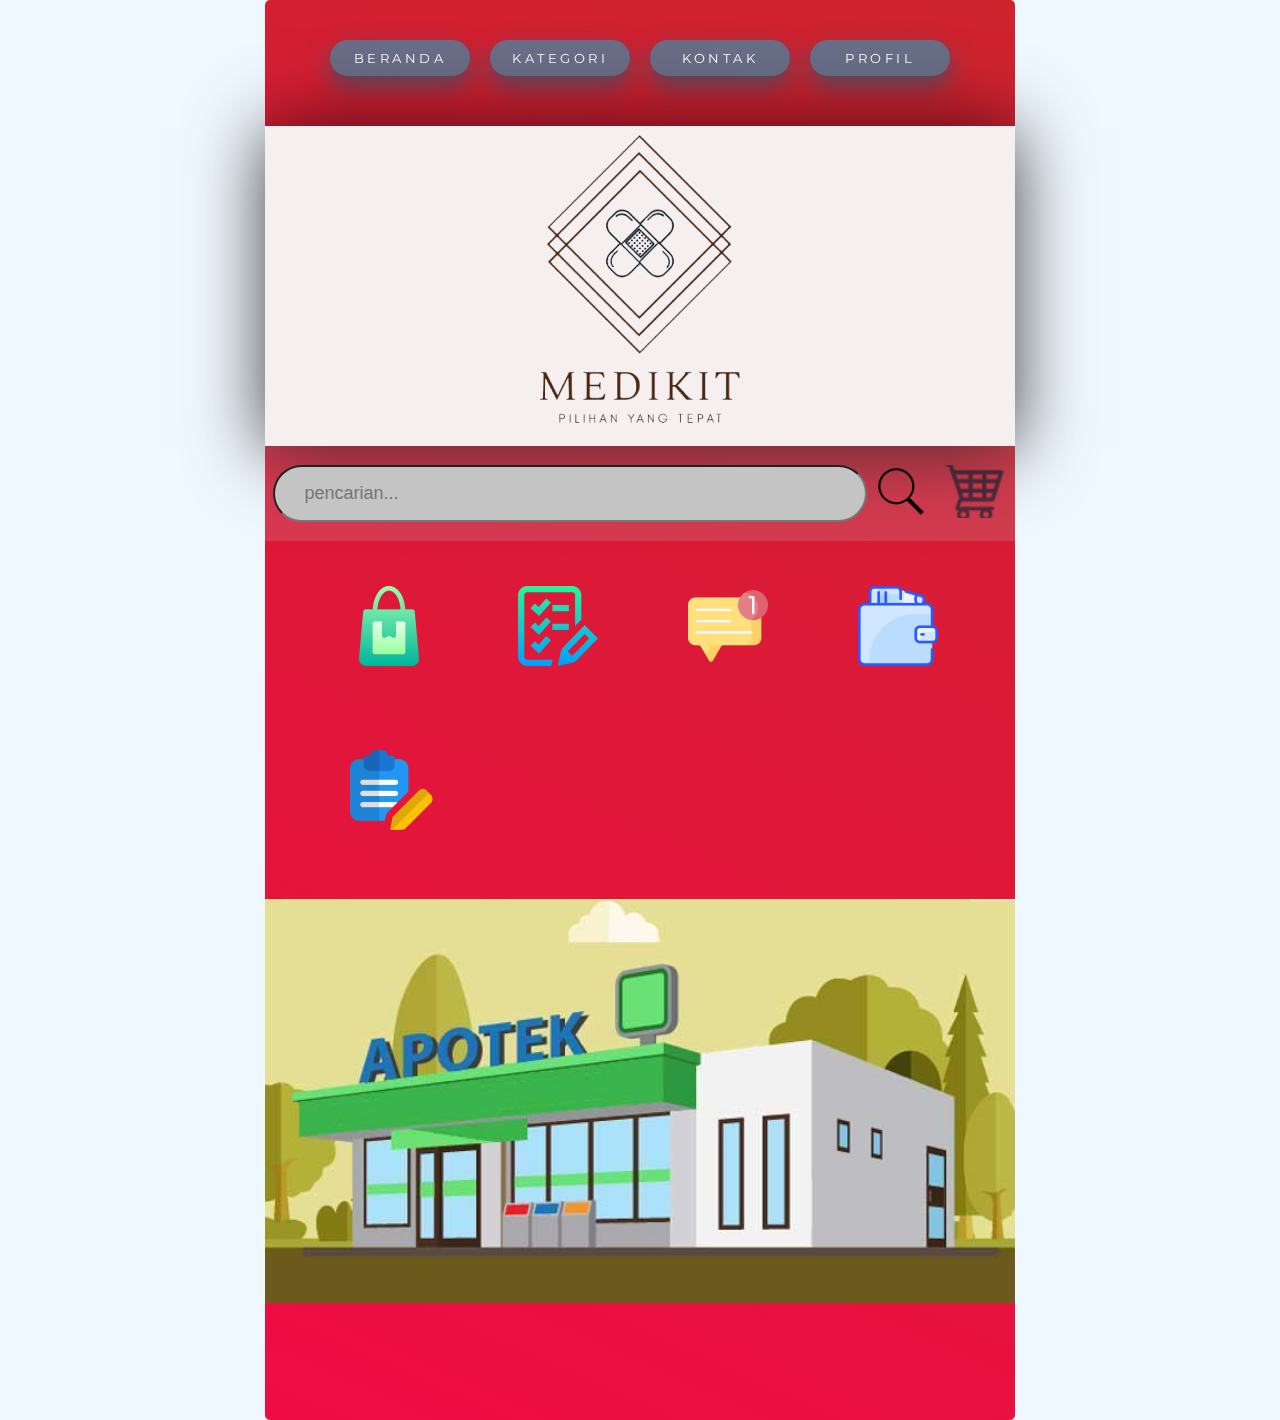
<file: index.html>
<!DOCTYPE html>
<html lang="en">
<head>
    <meta charset="UTF-8">
    <meta name="viewport" content="width=device-width, initial-scale=1.0">

    <link rel="shortcut icon" href="img/logo-medikit.png" type="image/x-icon">

    <link href="https://fonts.googleapis.com/css2?family=Montserrat:wght@400;500;600&display=swap" rel="stylesheet">
    <link href="https://fonts.googleapis.com/css2?family=Roboto&display=swap" rel="stylesheet">
    
    <link rel="stylesheet" href="css/style.css">

    <title>Medikit</title>
</head>
<body>
    <div class="container">
        <header>
            <nav>
                <a href="">Beranda</a>
                <a href="kategori.html">Kategori</a>
                <a href="">Kontak</a>
                <a href="">Profil</a>
            </nav>
        </header>
        <div class="jumbotron">
            <img src="img/logo-medikit.png">
        </div>
        <div class="main-1">
            <input type="text" placeholder="pencarian...">
            <a href=""><img src="img/search.png" alt=""></a>
            <a href=""><img src="img/kart.png" alt=""></a>
        </div>
        <div class="main-2">
            <a href=""><img src="img/bag.png" alt=""></a>
            <a href=""><img src="img/resep.png" alt=""></a>
            <a href=""><img src="img/notification.png" alt=""></a>
            <a href=""><img src="img/wallet.png" alt=""></a>
            <a href=""><img src="img/artikel.png" alt=""></a>
        </div>
        <div class="main-3">
            <img src="img/apotek.png" alt="">
        </div>
    </div>
</body>
</html>
</file>
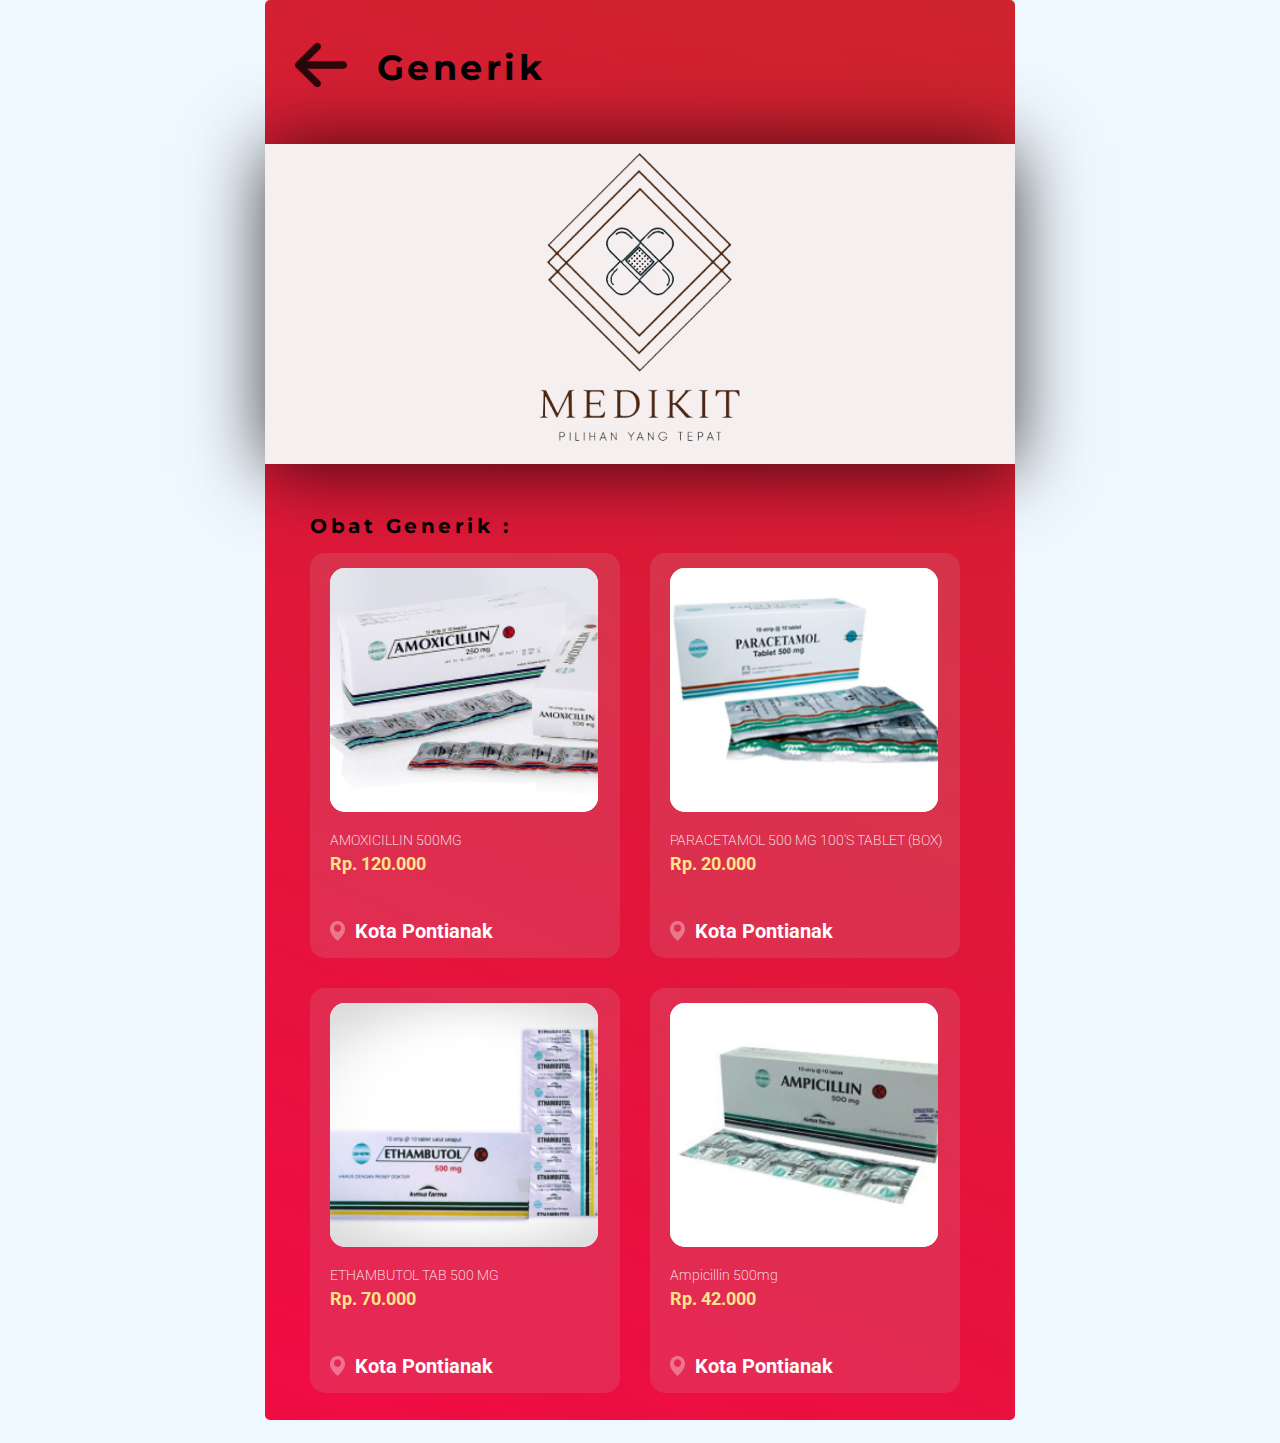
<file: page-generik.html>
<!DOCTYPE html>
<html lang="en">
<head>
    <meta charset="UTF-8">
    <meta name="viewport" content="width=device-width, initial-scale=1.0">
    <title>Medikit - Obat Herbal</title>

    <link rel="shortcut icon" href="img/logo-medikit.png" type="image/x-icon">

    <link href="https://fonts.googleapis.com/css2?family=Montserrat:wght@400;500;600&display=swap" rel="stylesheet">
    <link href="https://fonts.googleapis.com/css2?family=Roboto&display=swap" rel="stylesheet">
    
    <link rel="stylesheet" href="css/style.css">
</head>
<body>
    <div class="container">
        <header class="header">
            <a href="page-obat.html"><img src="img/back.png"></a>
            <h2>Generik</h2>
        </header>
        <div class="jumbotron">
            <img src="img/logo-medikit.png">
        </div>
        <div class="main-2">
            <div class="main-list">
                <h3>Obat Generik :</h3>
                <div class="card">
                    <div class="card-content">
                        <div class="img">
                            <img src="img/generik/generik-1.png">
                        </div>
                        <p>AMOXICILLIN 500MG</p>
                        <h4>Rp. 120.000</h4>
                        <span>
                            <img src="img/subtract.png">
                            <h3>Kota Pontianak</h3>
                        </span>
                    </div>
                    <div class="card-content">
                        <div class="img">
                            <img src="img/generik/generik-2.png">
                        </div>
                        <p>PARACETAMOL 500 MG 100'S TABLET (BOX)</p>
                        <h4>Rp. 20.000</h4>
                        <span>
                            <img src="img/subtract.png">
                            <h3>Kota Pontianak</h3>
                        </span>
                    </div>
                    <div class="card-content">
                        <div class="img">
                            <img src="img/generik/generik-3.png">
                        </div>
                        <p>ETHAMBUTOL TAB 500 MG</p>
                        <h4>Rp. 70.000</h4>
                        <span>
                            <img src="img/subtract.png">
                            <h3>Kota Pontianak</h3>
                        </span>
                    </div>
                    <div class="card-content">
                        <div class="img">
                            <img src="img/generik/generik-4.png">
                        </div>
                        <p>Ampicillin 500mg</p>
                        <h4>Rp. 42.000</h4>
                        <span>
                            <img src="img/subtract.png">
                            <h3>Kota Pontianak</h3>
                        </span>
                    </div>
                </div>
            </div>
        </div>
    </div>
    
</body>
</html>
</file>
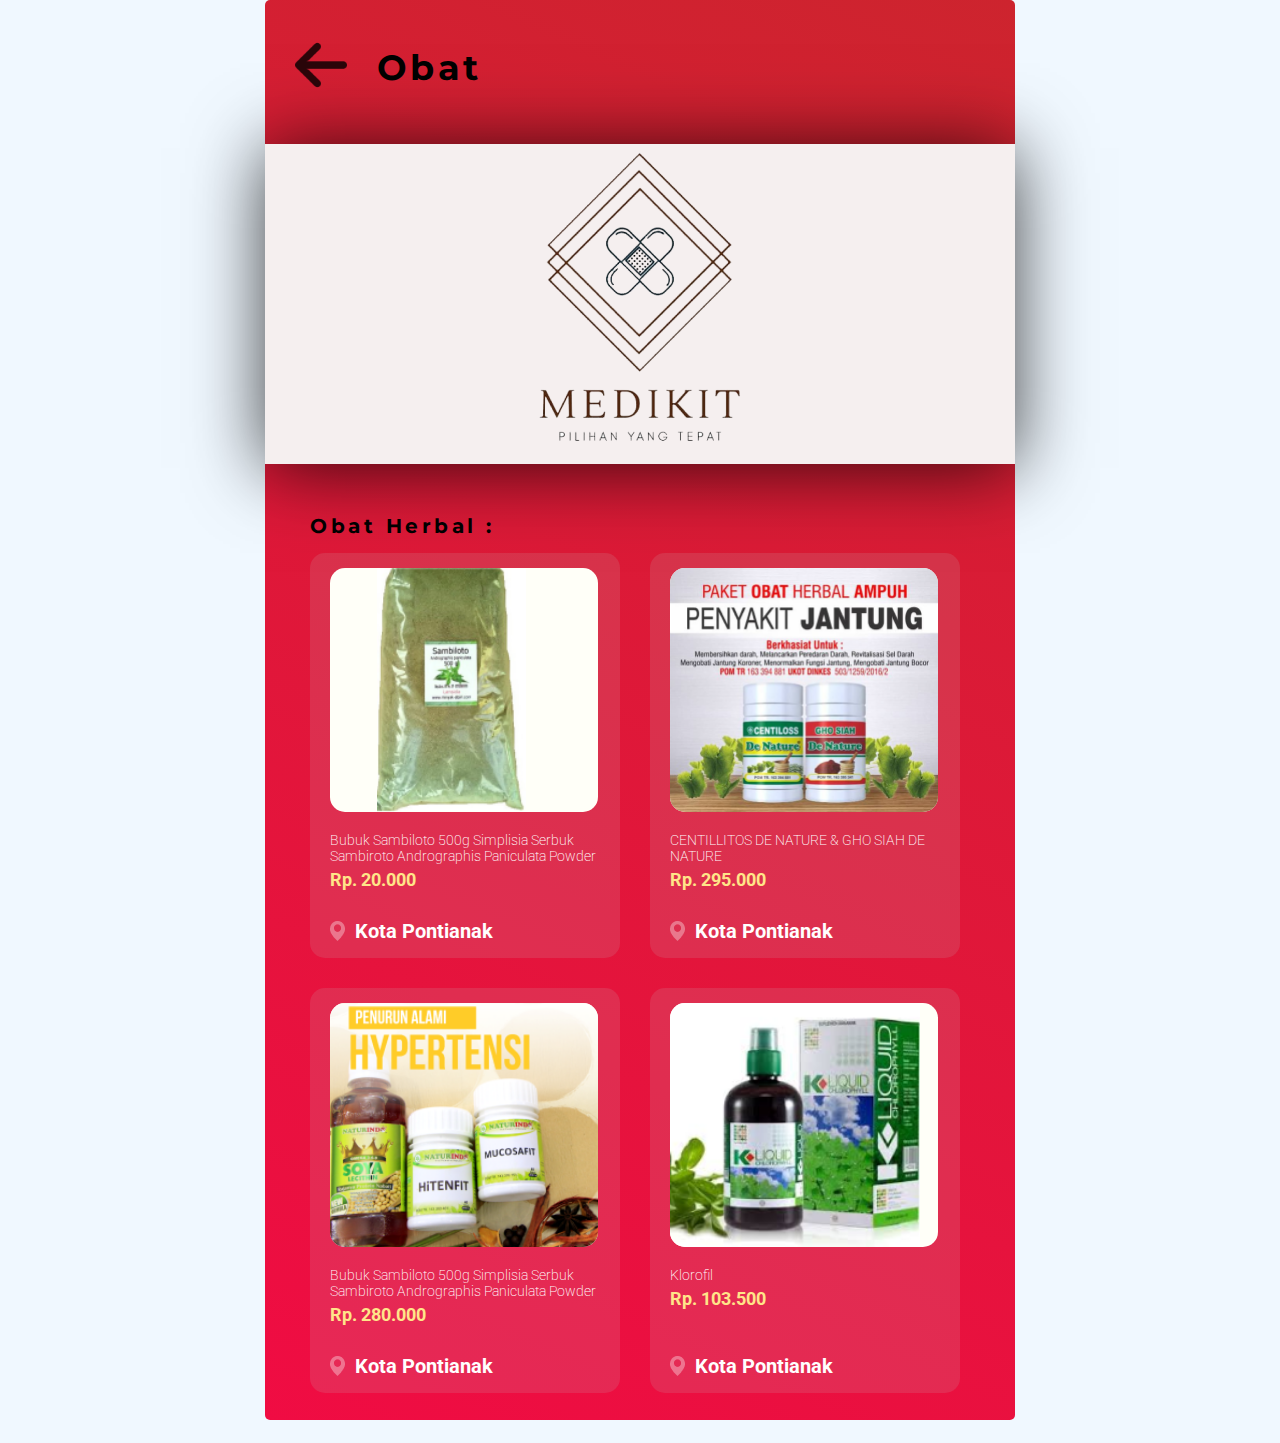
<file: page-herbal.html>
<!DOCTYPE html>
<html lang="en">
<head>
    <meta charset="UTF-8">
    <meta name="viewport" content="width=device-width, initial-scale=1.0">
    <title>Medikit - Obat Herbal</title>

    <link rel="shortcut icon" href="img/logo-medikit.png" type="image/x-icon">

    <link href="https://fonts.googleapis.com/css2?family=Montserrat:wght@400;500;600&display=swap" rel="stylesheet">
    <link href="https://fonts.googleapis.com/css2?family=Roboto&display=swap" rel="stylesheet">
    
    <link rel="stylesheet" href="css/style.css">
</head>
<body>
    <div class="container">
        <header class="header">
            <a href="page-obat.html"><img src="img/back.png"></a>
            <h2>Obat</h2>
        </header>
        <div class="jumbotron">
            <img src="img/logo-medikit.png">
        </div>
        <div class="main-2">
            <div class="main-list">
                <h3>Obat Herbal :</h3>
                <div class="card">
                    <div class="card-content">
                        <div class="img">
                            <img src="img/herbal/herbal-1.png">
                        </div>
                        <p>Bubuk Sambiloto 500g Simplisia Serbuk Sambiroto Andrographis Paniculata Powder</p>
                        <h4>Rp. 20.000</h4>
                        <span>
                            <img src="img/subtract.png">
                            <h3>Kota Pontianak</h3>
                        </span>
                    </div>
                    <div class="card-content">
                        <div class="img">
                            <img src="img/herbal/herbal-2.png">
                        </div>
                        <p>CENTILLITOS DE NATURE & GHO SIAH DE NATURE</p>
                        <h4>Rp. 295.000</h4>
                        <span>
                            <img src="img/subtract.png">
                            <h3>Kota Pontianak</h3>
                        </span>
                    </div>
                    <div class="card-content">
                        <div class="img">
                            <img src="img/herbal/herbal-3.png">
                        </div>
                        <p>Bubuk Sambiloto 500g Simplisia Serbuk Sambiroto Andrographis Paniculata Powder</p>
                        <h4>Rp. 280.000</h4>
                        <span>
                            <img src="img/subtract.png">
                            <h3>Kota Pontianak</h3>
                        </span>
                    </div>
                    <div class="card-content">
                        <div class="img">
                            <img src="img/herbal/herbal-4.png">
                        </div>
                        <p>Klorofil</p>
                        <h4>Rp. 103.500</h4>
                        <span>
                            <img src="img/subtract.png">
                            <h3>Kota Pontianak</h3>
                        </span>
                    </div>
                </div>
            </div>
        </div>
    </div>
    
</body>
</html>
</file>
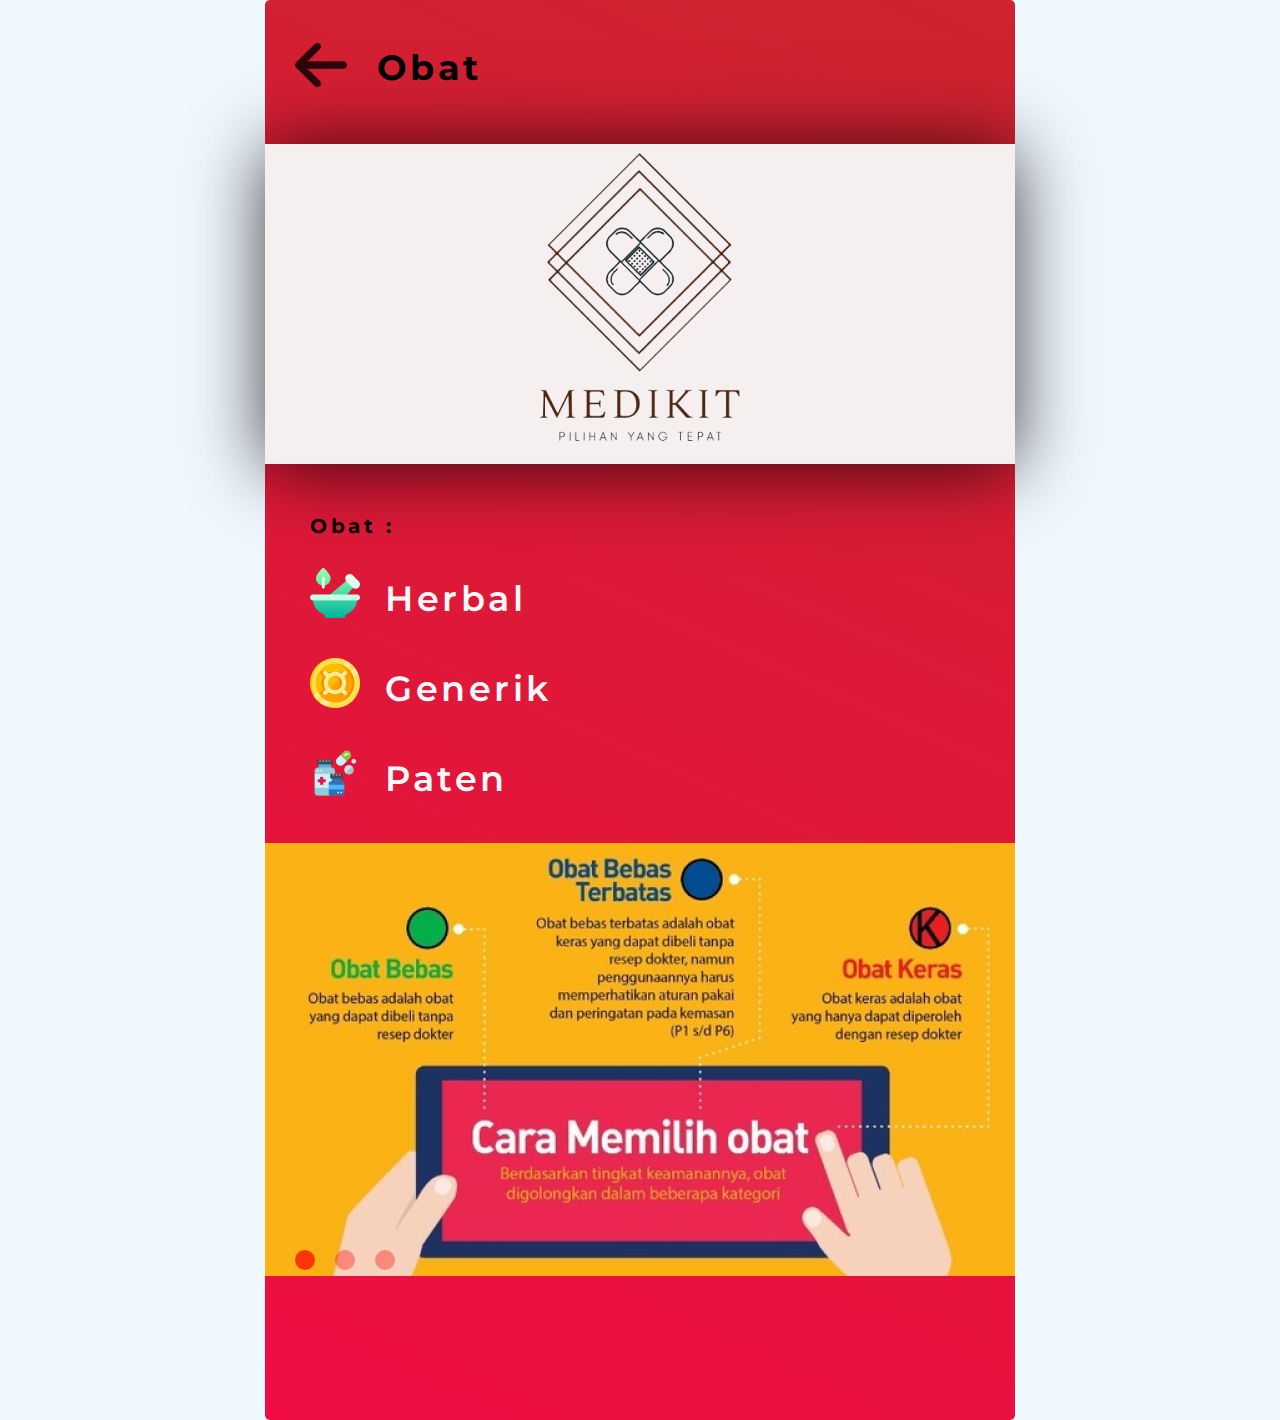
<file: page-obat.html>
<!DOCTYPE html>
<html lang="en">
<head>
    <meta charset="UTF-8">
    <meta name="viewport" content="width=device-width, initial-scale=1.0">
    <title>Medikit - Kategori Obat</title>

    <link rel="shortcut icon" href="img/logo-medikit.png" type="image/x-icon">

    <link href="https://fonts.googleapis.com/css2?family=Montserrat:wght@400;500;600&display=swap" rel="stylesheet">
    
    <link rel="stylesheet" href="css/style.css">
</head>
<body>
    <div class="container">
        <header class="header">
            <a href="kategori.html"><img src="img/back.png"></a>
            <h2>Obat</h2>
        </header>
        <div class="jumbotron">
            <img src="img/logo-medikit.png">
        </div>
        <div class="main-2">
            <div class="main-list">
                <h3>Obat :</h3>
                <a href="page-herbal.html"><img src="img/obat/drugs.png" alt=""><span>Herbal</span></a>
                <a href="page-generik.html"><img src="img/obat/coin.png" alt=""><span>Generik</span></a>
                <a href="page-paten.html"><img src="img/obat/medicine.png" alt=""><span>Paten</span></a>
            </div>
        </div>
        <div class="main-3">
            <div>
                <span></span>
                <span></span>
                <span></span>
            </div>
            <img src="img/obat/choose-medicine.png">
        </div>
    </div>
    
</body>
</html>
</file>
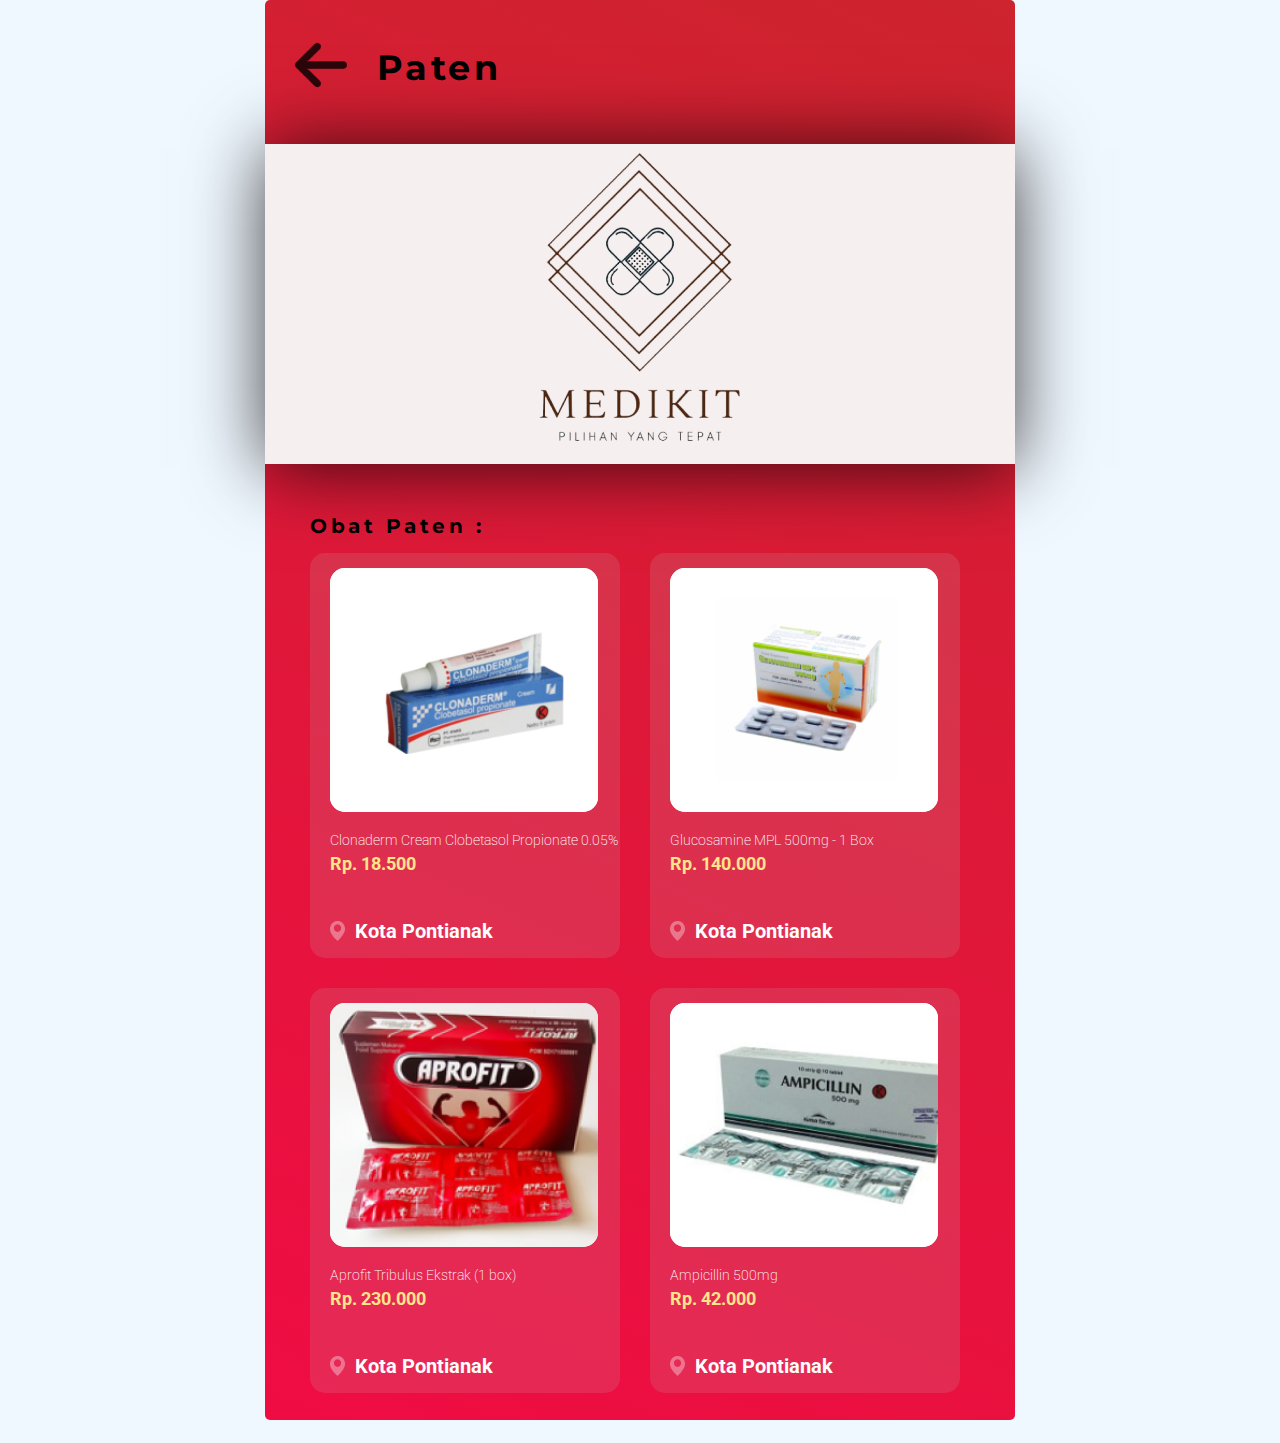
<file: page-paten.html>
<!DOCTYPE html>
<html lang="en">
<head>
    <meta charset="UTF-8">
    <meta name="viewport" content="width=device-width, initial-scale=1.0">
    <title>Medikit - Obat Paten</title>

    <link rel="shortcut icon" href="img/logo-medikit.png" type="image/x-icon">

    <link href="https://fonts.googleapis.com/css2?family=Montserrat:wght@400;500;600&display=swap" rel="stylesheet">
    <link href="https://fonts.googleapis.com/css2?family=Roboto&display=swap" rel="stylesheet">
    
    <link rel="stylesheet" href="css/style.css">
</head>
<body>
    <div class="container">
        <header class="header">
            <a href="page-obat.html"><img src="img/back.png"></a>
            <h2>Paten</h2>
        </header>
        <div class="jumbotron">
            <img src="img/logo-medikit.png">
        </div>
        <div class="main-2">
            <div class="main-list">
                <h3>Obat Paten :</h3>
                <div class="card">
                    <div class="card-content">
                        <div class="img">
                            <img src="img/paten/paten-1.png">
                        </div>
                        <p>Clonaderm Cream Clobetasol Propionate 0.05%</p>
                        <h4>Rp. 18.500</h4>
                        <span>
                            <img src="img/subtract.png">
                            <h3>Kota Pontianak</h3>
                        </span>
                    </div>
                    <div class="card-content">
                        <div class="img">
                            <img src="img/paten/paten-2.png">
                        </div>
                        <p>Glucosamine MPL 500mg - 1 Box</p>
                        <h4>Rp. 140.000</h4>
                        <span>
                            <img src="img/subtract.png">
                            <h3>Kota Pontianak</h3>
                        </span>
                    </div>
                    <div class="card-content">
                        <div class="img">
                            <img src="img/paten/paten-3.png">
                        </div>
                        <p>Aprofit Tribulus Ekstrak (1 box)</p>
                        <h4>Rp. 230.000</h4>
                        <span>
                            <img src="img/subtract.png">
                            <h3>Kota Pontianak</h3>
                        </span>
                    </div>
                    <div class="card-content">
                        <div class="img">
                            <img src="img/paten/paten-4.png">
                        </div>
                        <p>Ampicillin 500mg</p>
                        <h4>Rp. 42.000</h4>
                        <span>
                            <img src="img/subtract.png">
                            <h3>Kota Pontianak</h3>
                        </span>
                    </div>
                </div>
            </div>
        </div>
    </div>
    
</body>
</html>
</file>
<file: css/style.css>
* {
    margin: 0;
    padding: 0;
}

body {
    background-color: aliceblue;
}

.container {
    position: relative;
    margin: auto;
    box-sizing: border-box;
    width: 750px;
    height: 1420px;
    font-family: 'Montserrat', sans-serif;
    letter-spacing: 3.5px;
    background: linear-gradient(204deg, #CD242E 0%, #F00C43 100%);
    border-radius: 5px;
}

.container header {
    /* background-color: antiquewhite; */
    padding-top: 40px;
    margin-bottom: 50px;
    display: flex;
    justify-items: center;
    align-items: center;
}

.container .header {
    margin-left: 30px;
}

.container header nav {
    margin: auto;
    display: flex;
    justify-content: space-around;
}

.container header nav a {
    width: 120px;
    margin-right: 10px;
    margin-left: 10px;
    padding: 10px;
    text-transform: uppercase;
    text-decoration: none;
    font-size: 13px;
    text-align: center;
    background: rgba(0, 185, 220, 0.5);
    color: #ffffff;
    box-shadow: 0px 10px 25px rgba(0, 109, 130, 0.6);
    backdrop-filter: blur(27px);
    border-radius: 100px;
}

.container header nav a:hover {
    color: black;
}

.container .jumbotron {
    position: relative;
    width: 750px;
    height: 320px;
    text-align: center;
    background-color: #F5EFEF;
    box-shadow: 0px 4px 70px rgba(0, 0, 0, 0.75);
}



.container .main-1 {
    position: relative;
    display: flex;
    align-items: center;
    justify-content: space-evenly;
    background: rgba(187, 181, 181, 0.2);
    height: 95px;
}

.container .main-1 input {
    height: 53px;
    width: 560px;
    padding-left: 30px;
    background: #C4C4C4;
    border-radius: 30px;
    font-size: 18px;
}

.container .main-1 img {
    height: 53px;
}

.container .main-2 {
    display: flex;
    flex-wrap: wrap;
    justify-content: flex-start;
    padding-left: 40px;
    padding-top: 10px;
    padding-bottom: 20px;
    /* height: 300px; */
    /* background-color: darkcyan; */
}


.container .main-2 img {
    padding: 15px 25px 25px 25px;
    margin: 20px;
    /* background-color: thistle; */
}

.container .main-2 .main-list {
    margin-left: -20px;
    margin-top: 40px;
    display: flex;
    flex-direction: column;
    justify-content: start;
    font-size: 20px;
    font-weight: 600;
    /* background-color: burlywood; */
}

.container .main-2 .main-list .card {
    display: flex;
    flex-wrap: wrap;
    /* background-color: blueviolet; */
    margin-left: 25px;
    font-family: 'Roboto', sans-serif;
    letter-spacing: 0px;
    font-weight: 200;
}

.container .main-2 .main-list .card .card-content {
    position: relative;
    background: rgba(196, 196, 196, 0.15);
    width: 290px;
    height: 390px;
    border-radius: 15px;
    padding-left: 20px;
    padding-top: 15px;
    margin-right: 30px;
    margin-bottom: 30px;
}

.container .main-2 .main-list .card-content .img {
    background-color: #fffff8;
    width: 268px;
    height: 244px;
    border-radius: 15px;
    overflow: hidden;
    margin-top: 0;
    margin-bottom: 20px ;
    padding-top: 0;
    padding-left: 0;
    text-align: center;
}

.container .main-2 .main-list .card-content .img img {
    background-color: #fffff8;
    margin-top: -15px;
    margin-left: -25px;
    /* width: 122px; */
    width: unset;
    height: 100%;
}

.container .main-2 .main-list .card-content p {
    font-size: 14px;
    color: #FFFEFE;
    margin-bottom: 5px;
}

.container .main-2 .main-list .card-content h4 {
    font-size: 18px;
    color: #FFE589;
}

.container .main-2 .main-list .card-content span {
    display: flex;
    position: absolute;
    bottom: 15px;
    /* background-color: thistle; */
    align-items: center;
    margin: 0;
    padding: 0;
}

.container .main-2 .main-list .card-content span img {
    height: 20px;
    width: 15px;
    margin-right: 10px;
    padding: 0;
}

.container .main-2 .main-list .card-content span h3 {
    margin: 0;
    padding: 0;
    color: #FFFEFE;
}

.container .main-2 .main-list a {
    display: flex;
    align-items: center;
    text-decoration: none;
    color: #FFF9F9;
    font-size: 35px;
}

.container .main-2 .main-list img {
    margin: 0;
    height: 50px;
    width: 50px;
}

.container .main-2 .main-list h3 {
    font-size: 20px;
    margin-bottom: 15px;
    margin-left: 25px;
}

.container .main-3 {
    position: relative;
    /* background-color: darkcyan; */
}

.container .main-3 div {
    display: flex;
    position: absolute;
    left: 10px;
    bottom: 20px;
    width: 50px;
    height: 10px;
    /* background-color: teal; */
}

.container .main-3 span {
    border: 10px solid rgba(251, 6, 6, 0.5);
    margin-left: 20px;
    border-radius: 10px;
    cursor: pointer;
    opacity: 0.7;
}

.container .main-3 span:nth-child(1) {
    border: 10px solid red;
}

.container header h2 {
    font-size: 35px;
    /* background-color: burlywood; */
    margin-left: 30px;
}

.container header img {
    height: 50px;
    /* background-color: cadetblue; */
}

.container h3 {
    font-size: 20px;
    margin-bottom: 30px;
    margin-left: 30px;
}

.container .main-container {
    display: flex;
    flex-wrap: wrap;
    margin-top: 20px;
    margin-left: 30px;
}

.main-container .menu {
    position: relative;
    display: flex;
    align-items: center;
    justify-content: center;
    width: 325px;
    height: 98px;
    font-size: 35px;
    text-align: center;
    background: #C4C4C4;
    margin: 0 30px 30px 0;
    color: #FFF9F9;
}

.main-container .menu img {
    position: absolute;
    left: 20px;
    width: 50px;
}

.main-container .menu h4 {
    line-height: 43px;
    font-size: 25px;
}

/* .main-container .menu::after {
    content: '';
    display: block;
    width: 325px;
    height: 98px;
    position: absolute;
    bottom: 0;
    background-image: #C4C4C4;
    
} */

.main-container .obat {
    background: url('../img/bg-obat.png');
}

.main-container .bayi {
    background: url('../img/bg-bayi.png');
}

.main-container .herbal {
    background: url('../img/bg-herbal.png');
}

.main-container .suplemen {
    background: url('../img/bg-suplemen.png');
}
</file>
